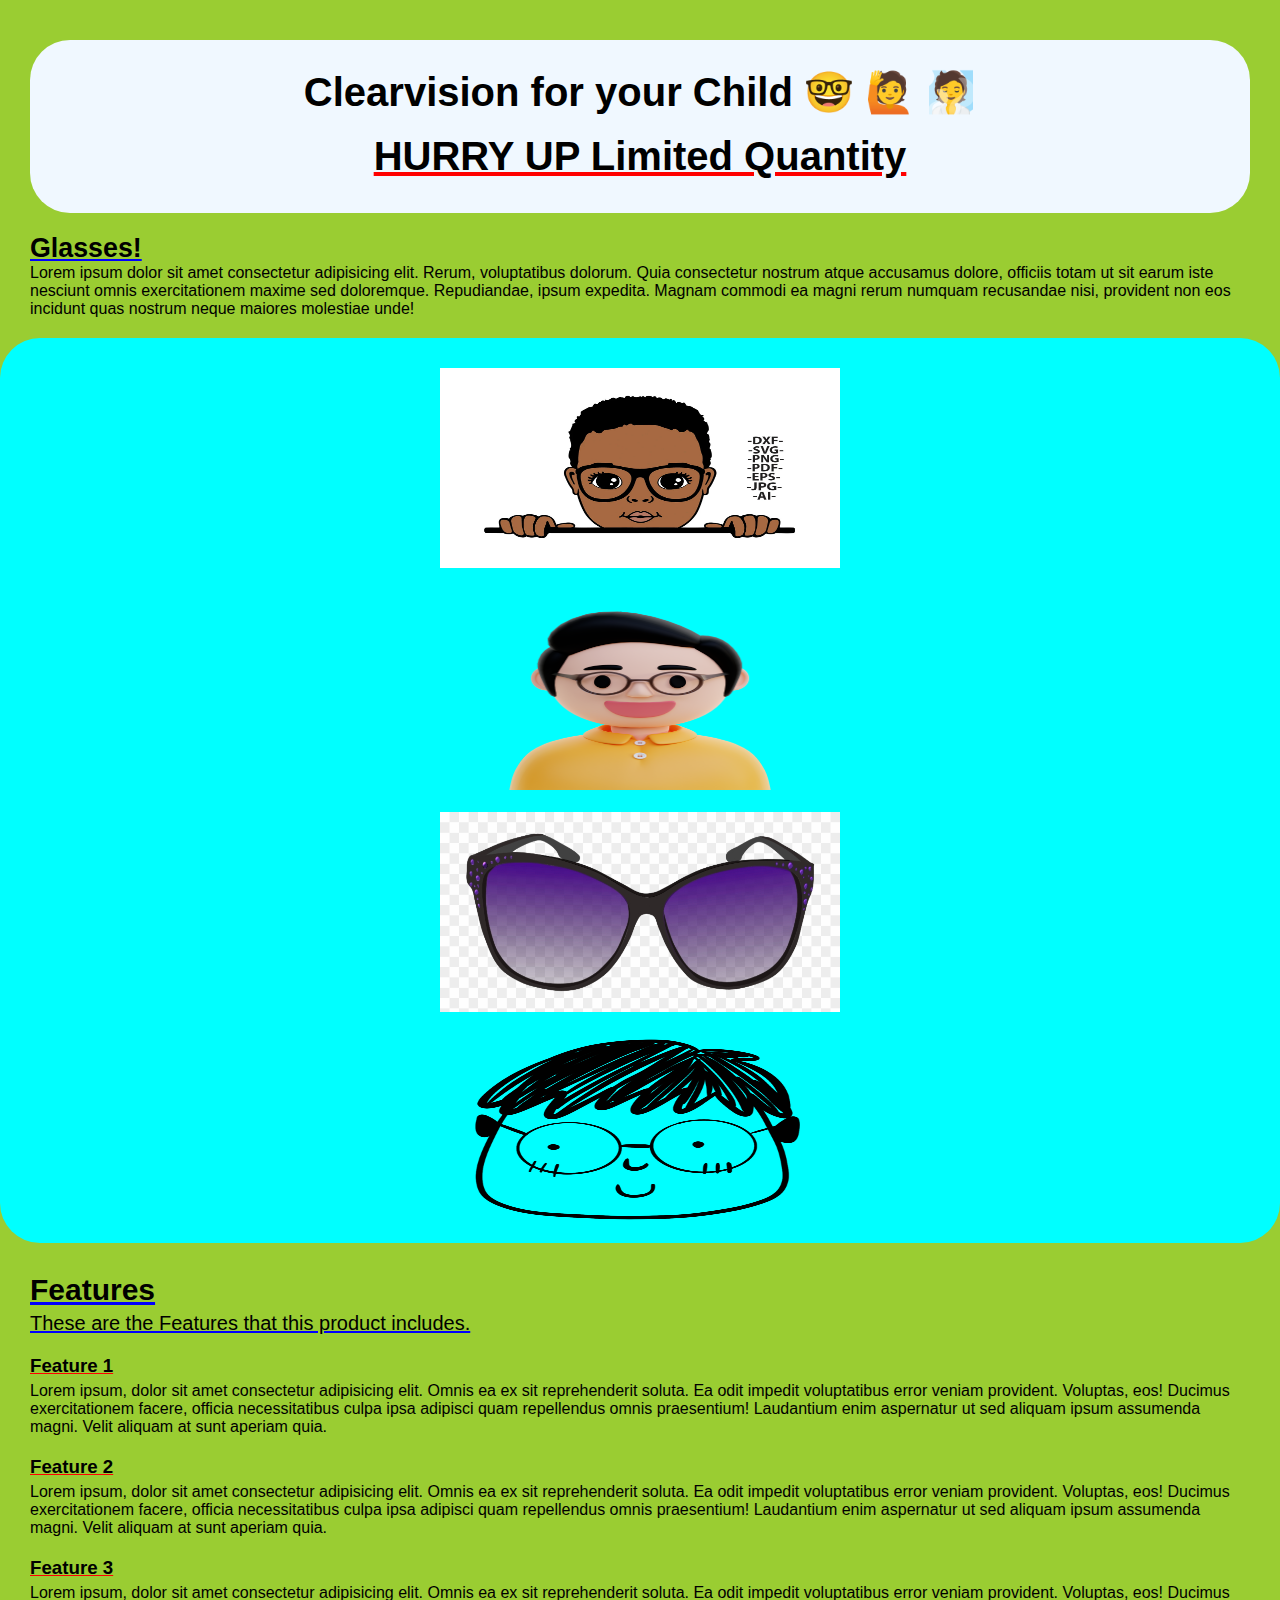
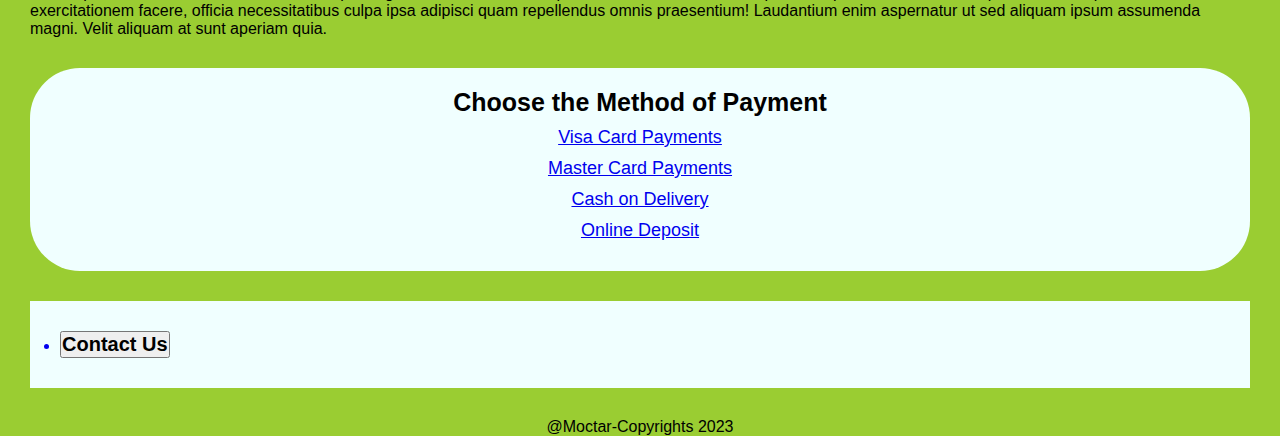
<file: index.html>
<!DOCTYPE html>
<html lang="en">
  <head>
    <title>KidsGlasses</title>

    <link rel="stylesheet" href="style.css" />
  </head>

  <body>
    <div class="main">
      <!-- Header Section -->
      <div class="header">
        <h1>Clearvision for your Child &#x1F913; &#x1F64B; &#x1F9d6;</h1>
        <h3>HURRY UP Limited Quantity</h3>
      </div>
      <div class="littal"><h6>Glasses!</h6></div>

      <p>
        Lorem ipsum dolor sit amet consectetur adipisicing elit. Rerum,
        voluptatibus dolorum. Quia consectetur nostrum atque accusamus dolore,
        officiis totam ut sit earum iste nesciunt omnis exercitationem maxime
        sed doloremque. Repudiandae, ipsum expedita. Magnam commodi ea magni
        rerum numquam recusandae nisi, provident non eos incidunt quas nostrum
        neque maiores molestiae unde!
      </p>
    </div>

    <div class="img" img-container="imgcont">
      <img src="Kidsglasses.png" width="400" height="200" alt="Sharif Pic" />
      <br>
      <br>
      <img src="Kidsglasses3.png" width="400" height="200" alt="Sharif Pic" />
      <br>
      <br>
      <img src="Kidsglasses1.png" width="400" height="200" alt="Sharif Pic" />
      <br>
      <br>
      <img src="Kidsglasses2.png" width="400" height="200" alt="Sharif Pic" />
         
    </div>
    <div class="features">
      <h2>Features</h2>
      <p>These are the Features that this product includes.</p>
    </div>
      <!-- Each Feature -->
      <div class="eachFeature">
        <h3>Feature 1</h3>
        <p>
          Lorem ipsum, dolor sit amet consectetur adipisicing elit. Omnis ea ex
          sit reprehenderit soluta. Ea odit impedit voluptatibus error veniam
          provident. Voluptas, eos! Ducimus exercitationem facere, officia
          necessitatibus culpa ipsa adipisci quam repellendus omnis praesentium!
          Laudantium enim aspernatur ut sed aliquam ipsum assumenda magni. Velit
          aliquam at sunt aperiam quia.
        </p>
      </div>

      <!-- Each Feature -->
      <div class="eachFeature">
        <h3>Feature 2</h3>
        <p>
          Lorem ipsum, dolor sit amet consectetur adipisicing elit. Omnis ea ex
          sit reprehenderit soluta. Ea odit impedit voluptatibus error veniam
          provident. Voluptas, eos! Ducimus exercitationem facere, officia
          necessitatibus culpa ipsa adipisci quam repellendus omnis praesentium!
          Laudantium enim aspernatur ut sed aliquam ipsum assumenda magni. Velit
          aliquam at sunt aperiam quia.
        </p>
      </div>
      <!-- Each Feature -->
      <div class="eachFeature">
        <h3>Feature 3</h3>
        <p>
          Lorem ipsum, dolor sit amet consectetur adipisicing elit. Omnis ea ex
          sit reprehenderit soluta. Ea odit impedit voluptatibus error veniam
          provident. Voluptas, eos! Ducimus exercitationem facere, officia
          necessitatibus culpa ipsa adipisci quam repellendus omnis praesentium!
          Laudantium enim aspernatur ut sed aliquam ipsum assumenda magni. Velit
          aliquam at sunt aperiam quia.
        </p>
      </div>
    </div>

    <!-- Payment Section -->
    <div class="payments">
      <h2>Choose the Method of Payment</h2>
      <ul><a href="Payment.html" target="_blank">
        <li> Visa Card Payments</li>
        <li>Master Card Payments</li>
        <li>Cash on Delivery</li>
        <li>Online Deposit</li>
      </a></ul>
      </div>
        
    </div>
  </div>

  <div class="contactUs">
        <ul><a href="TestContart.html" target="_blank">
      <li><button><h2>Contact Us</h2></button></li>
  
    </a></ul>
    </div>
    
  <footer>@Moctar-Copyrights 2023</footer>
  </body>
</html>
</file>
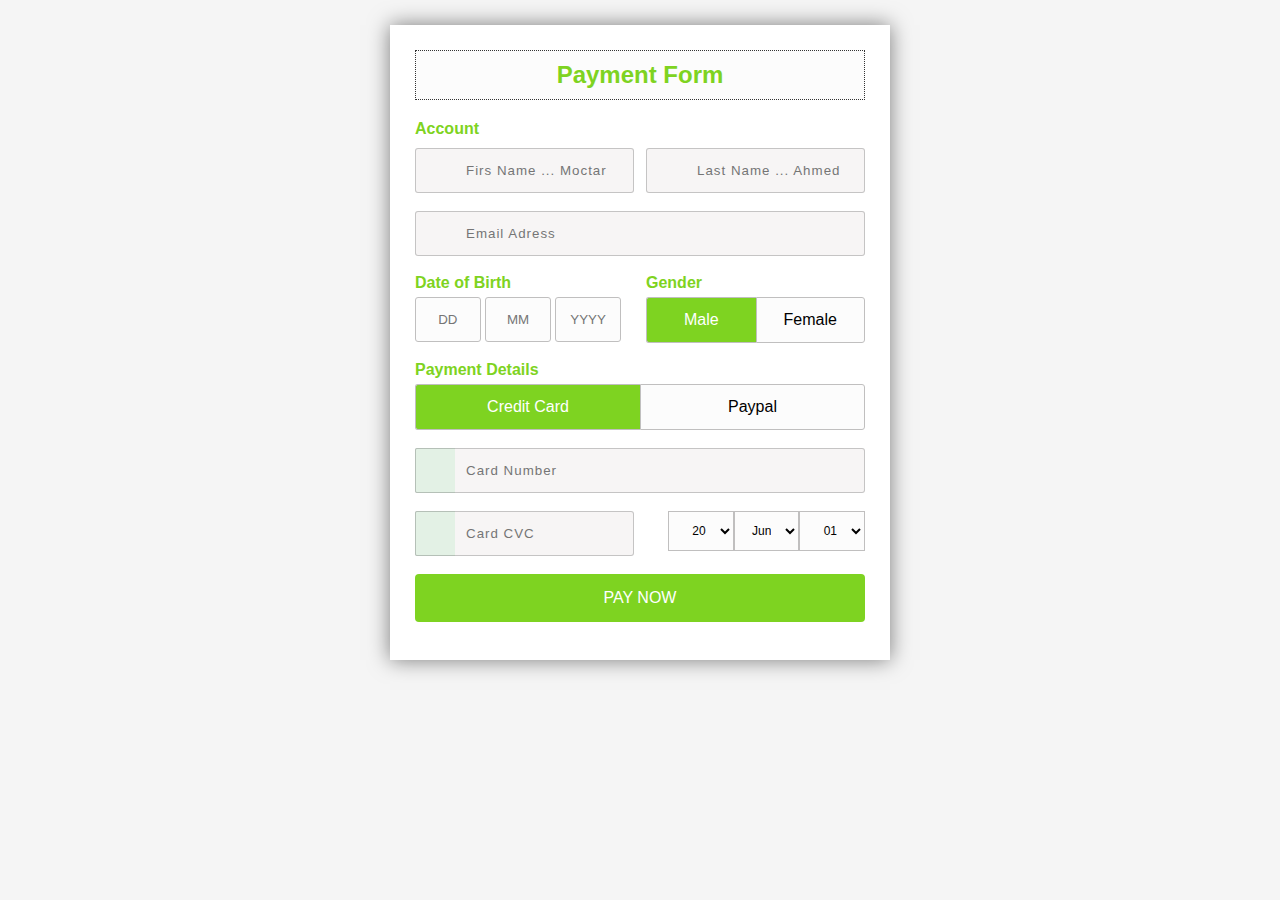
<file: Payment.html>
<!DOCTYPE html>
<html lang="en">
  <head>
    <title>KidsGlasses</title>

    <link rel="stylesheet" href="paystyle.css" />
  </head>
  <body>
    <div class="wrapper">
      <h2>Payment Form</h2>
      <form method="POST">
        <h4>Account</h4>
        <div class="input-group">
          <div class="input-box">
            <input
              type="text"
              placeholder="Firs Name ... Moctar"
              required
              class="name"
            />
          </div>
          <div class="input-box">
            <input
              type="text"
              placeholder="Last Name ... Ahmed"
              required
              class="name"
            />
          </div>
        </div>
        <div class="input-group">
          <div class="input-box">
            <input
              type="email"
              placeholder="Email Adress"
              required
              class="name"
            />
          </div>
        </div>
        <div class="input-group">
          <div class="input-box">
            <h4>Date of Birth</h4>
            <input type="text" placeholder="DD" class="dob" />
            <input type="text" placeholder="MM" class="dob" />
            <input type="text" placeholder="YYYY" class="dob" />
          </div>
          <div class="input-box">
            <h4>Gender</h4>
            <input type="radio" id="b1" name="gendar" checked class="radio" />
            <label for="b1">Male</label>
            <input type="radio" id="b2" name="gendar" class="radio" />
            <label for="b2">Female</label>
          </div>
        </div>
        <div class="input-group">
          <div class="input-box">
            <h4>Payment Details</h4>
            <input type="radio" name="pay" id="bc1" checked class="radio" />
            <label for="bc1"
              ><span><i class="fa fa-cc-visa"></i> Credit Card</span></label
            >
            <input type="radio" name="pay" id="bc2" class="radio" />
            <label for="bc2"
              ><span><i class="fa fa-cc-paypal"></i> Paypal</span></label
            >
          </div>
        </div>
        <div class="input-group">
          <div class="input-box">
            <input type="tel" placeholder="Card Number" required class="name" />
            <i class="fa fa-credit-card icon"></i>
          </div>
        </div>
        <div class="input-group">
          <div class="input-box">
            <input type="tel" placeholder="Card CVC" required class="name" />
            <i class="fa fa-user icon"></i>
          </div>
          <div class="input-box">
            <select>
              <option>01</option>
              <option>02</option>
            </select>
            <select>
              <option>Jun</option>
              <option>Feb</option>
            </select>
            <select>
              <option>20</option>
              <option>21</option>
            </select>
          </div>
        </div>
        <div class="input-group">
          <div class="input-box">
            <button type="submit">PAY NOW</button>
          </div>
        </div>
      </form>
    </div>
  </body>
</html>
</file>
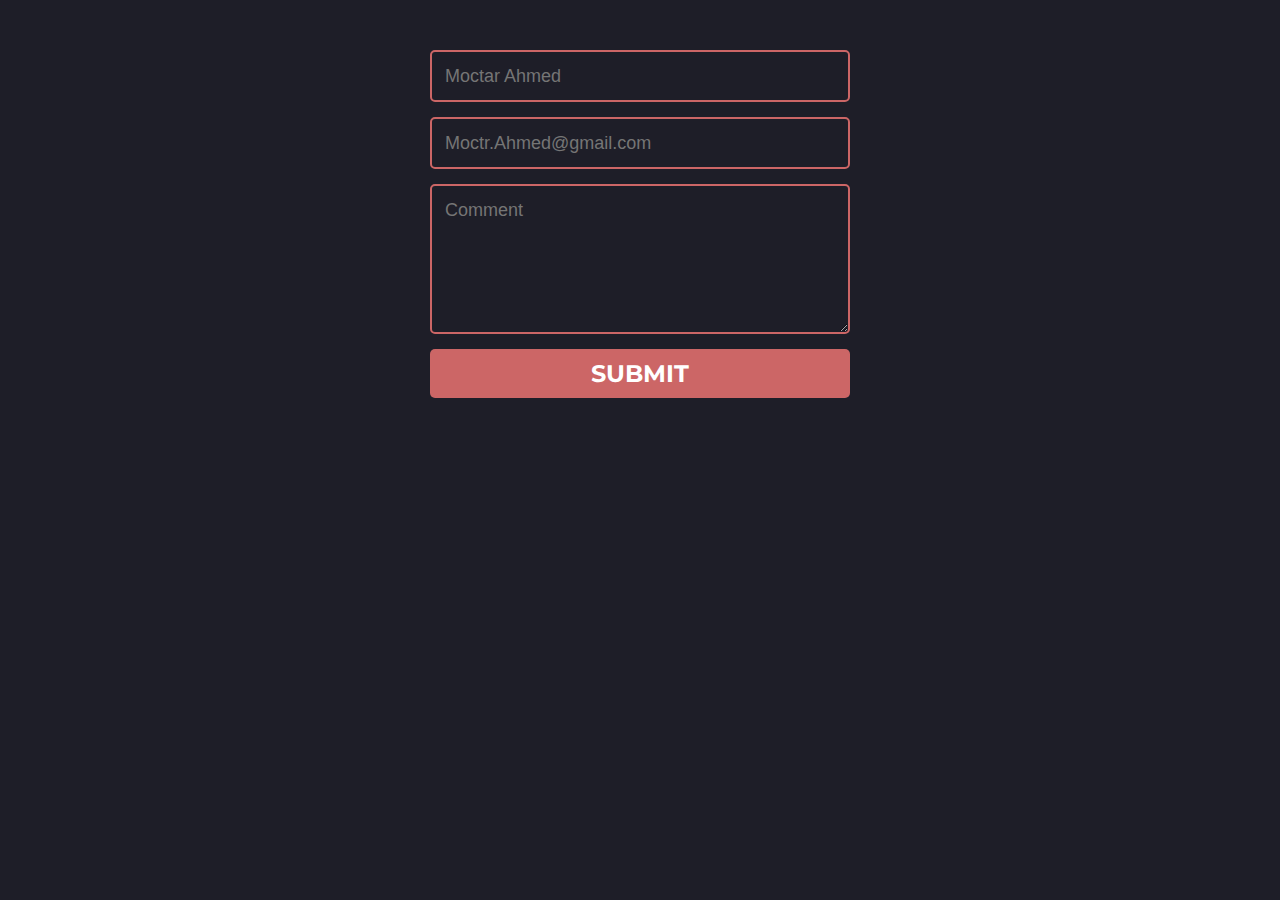
<file: TestContart.html>
<!DOCTYPE html>
<html lang="en">
<head>
    <title>TestContart</title>
    <link rel="stylesheet" href="TestContart.css" />
</head>
<body>
   
    <form>      
        <input name="name" type="text" class="feedback-input" placeholder="Moctar Ahmed" />   
        <input name="email" type="text" class="feedback-input" placeholder="Moctr.Ahmed@gmail.com" />
        <textarea name="text" class="feedback-input" placeholder="Comment"></textarea>
        <input type="submit" value="SUBMIT"/>
      </form>
</body>
</html>
</file>
<file: style.css>
/* Universal Styles */
* {
  margin: 0;
  padding: 0;
  box-sizing: border-box;

}

body {
  background-color: yellowgreen;
  font-family: Arial, Helvetica, sans-serif;
}
.main {
  margin-top: 40px;
  margin-left: 30px;
  margin-right: 30px;
}

/* Header Section */
.header {
  line-height: 1.1;
  text-align: center;
  background-color: aliceblue;
  padding-top: 30px;
  padding-bottom: 5px;
  border-radius: 40px;
}

.header h1 {
  font-size: 40px;
  margin-bottom: 20px;
}
.header h3 {
  margin-bottom: 30px;
  font-size: 40px;
  text-decoration: underline;
  text-decoration-color: red;
}

.littal {
  margin-bottom: 0px;
  font-size: 40px;
  text-decoration: underline;
  text-decoration-color: blue;
  margin-top: 20px;
}

.img {
  text-align: center;
  background-color: aqua;
  border-radius: 40px;
  padding-top: 30px;
  padding-bottom: 5px;
  margin-top: 20px;
}

.image-container {
}

.header p {
  font-size: 20px;
  padding-left: 70px;
  padding-right: 70px;
  margin-bottom: 50px;
}
.header img {
  background-color: rgb(150, 194, 237);
  border-radius: 50%;
  padding: 20px;
  border: 2px solid black;
}

/* Features */

.features h2 {
  margin-bottom: 5px;
  margin-top: 30px;
  margin-left: 30px;
  margin-right: 30px;
  font-size: 30px;
  text-decoration: underline;
  text-decoration-color: blue;
}

.features p {
  margin-bottom: 5px;
  margin-left: 30px;
  margin-right: 30px;
  font-size: 20px;
  text-decoration: underline;
  text-decoration-color: blue;
}

.eachFeature h3 {
  margin-left: 30px;
  margin-right: 30px;
  margin-top: 20px;
  text-decoration: underline;
  text-decoration-color: red;
}

.eachFeature p {
  margin-left: 30px;
  margin-right: 30px;
  margin-top: 5px;
  text-decoration-color: red;
}

/* Payments */
.payments {
  margin: 30px;
  font-size: 18px;
  background-color: azure;
  border-radius: 50px;
  padding: 20px;
}
.payments h2 {
  font-size: 25px;
  text-align: center;
}
.payments ul {
  text-align: center;
  list-style-type: none;
}
.payments li {
  margin: 10px;
}

/* Contact us */
.contactUs {
  margin: 30px;
  background-color: azure;
  padding: 30px;
}
.contactUs label {
  font-size: 20px;
}
.contactUs input {
  font-size: 19px;
  margin-top: 10px;

  border-radius: 10px;
  padding: 10px;
}

footer {
  text-align: center;
}
</file>
<file: paystyle.css>
* {
  margin: 0;
  padding: 0;
  box-sizing: border-box;
}
body {
  background-color: #f5f5f5;
  font-family: Arial, Helvetica, sans-serif;
}
.wrapper {
  background-color: #fff;
  width: 500px;
  padding: 25px;
  margin: 25px auto 0;
  box-shadow: 0px 0px 20px rgba(0, 0, 0, 0.5);
}
.wrapper h2 {
  background-color: #fcfcfc;
  color: #7ed321;
  font-size: 24px;
  padding: 10px;
  margin-bottom: 20px;
  text-align: center;
  border: 1px dotted #333;
}
h4 {
  padding-bottom: 5px;
  color: #7ed321;
}
.input-group {
  margin-bottom: 8px;
  width: 100%;
  position: relative;
  display: flex;
  flex-direction: row;
  padding: 5px 0;
}
.input-box {
  width: 100%;
  margin-right: 12px;
  position: relative;
}
.input-box:last-child {
  margin-right: 0;
}
.name {
  padding: 14px 10px 14px 50px;
  width: 100%;
  background-color: #f7f5f5;
  border: 1px solid #00000033;
  outline: none;
  letter-spacing: 1px;
  transition: 0.3s;
  border-radius: 3px;
  color: #333;
}
.name:focus,
.dob:focus {
  -webkit-box-shadow: 0 0 2px 1px #7ed32180;
  -moz-box-shadow: 0 0 2px 1px #7ed32180;
  box-shadow: 0 0 2px 1px #7ed32180;
  border: 1px solid #7ed321;
}
.input-box .icon {
  width: 40px;
  display: flex;
  justify-content: center;
  align-items: center;
  position: absolute;
  top: 0px;
  left: 0px;
  bottom: 0px;
  color: #333;
  background-color: #e3f1e5;
  border-radius: 2px 0 0 2px;
  transition: 0.3s;
  font-size: 20px;
  pointer-events: none;
  border: 1px solid #00000033;
  border-right: none;
}
.name:focus + .icon {
  background-color: #7ed321;
  color: #fff;
  border-right: 1px solid #7ed321;
  border: none;
  transition: 1s;
}
.dob {
  width: 30%;
  padding: 14px;
  text-align: center;
  background-color: #fcfcfc;
  transition: 0.3s;
  outline: none;
  border: 1px solid #c0bfbf;
  border-radius: 3px;
}
.radio {
  display: none;
}
.input-box label {
  width: 50%;
  padding: 13px;
  background-color: #fcfcfc;
  display: inline-block;
  float: left;
  text-align: center;
  border: 1px solid #c0bfbf;
}
.input-box label:first-of-type {
  border-top-left-radius: 3px;
  border-bottom-left-radius: 3px;
  border-right: none;
}
.input-box label:last-of-type {
  border-top-right-radius: 3px;
  border-bottom-right-radius: 3px;
}
.radio:checked + label {
  background-color: #7ed321;
  color: #fff;
  transition: 0.5s;
}
.input-box select {
  display: flex;
  width: 30%;
  padding: 11px;
  background-color: #fcfcfc;
  float: right;
  text-align: right;
  font-size: 12px;
  outline: none;
  border: 1px solid #c0bfbf;
  cursor: pointer;
  transition: all 0.2s ease;
}
.input-box select:focus {
  background-color: #7ed321;
  color: #fff;
  text-align: center;
}
button {
  width: 100%;
  background: transparent;
  border: none;
  background: #7ed321;
  color: #fff;
  padding: 15px;
  border-radius: 4px;
  font-size: 16px;
  transition: all 0.35s ease;
}
button:hover {
  cursor: pointer;
  background: #5eb105;
}
</file>
<file: TestContart.css>
@import url(https://fonts.googleapis.com/css?family=Montserrat:400,700);

body { background:rgb(30,30,40); }
form { max-width:420px; margin:50px auto; }

.feedback-input {
  color:white;
  font-family: Helvetica, Arial, sans-serif;
  font-weight:500;
  font-size: 18px;
  border-radius: 5px;
  line-height: 22px;
  background-color: transparent;
  border:2px solid #CC6666;
  transition: all 0.3s;
  padding: 13px;
  margin-bottom: 15px;
  width:100%;
  box-sizing: border-box;
  outline:0;
}

.feedback-input:focus { border:2px solid #CC4949; }

textarea {
  height: 150px;
  line-height: 150%;
  resize:vertical;
}

[type="submit"] {
  font-family: 'Montserrat', Arial, Helvetica, sans-serif;
  width: 100%;
  background:#CC6666;
  border-radius:5px;
  border:0;
  cursor:pointer;
  color:white;
  font-size:24px;
  padding-top:10px;
  padding-bottom:10px;
  transition: all 0.3s;
  margin-top:-4px;
  font-weight:700;
}
[type="submit"]:hover { background:#CC4949; }
</file>
